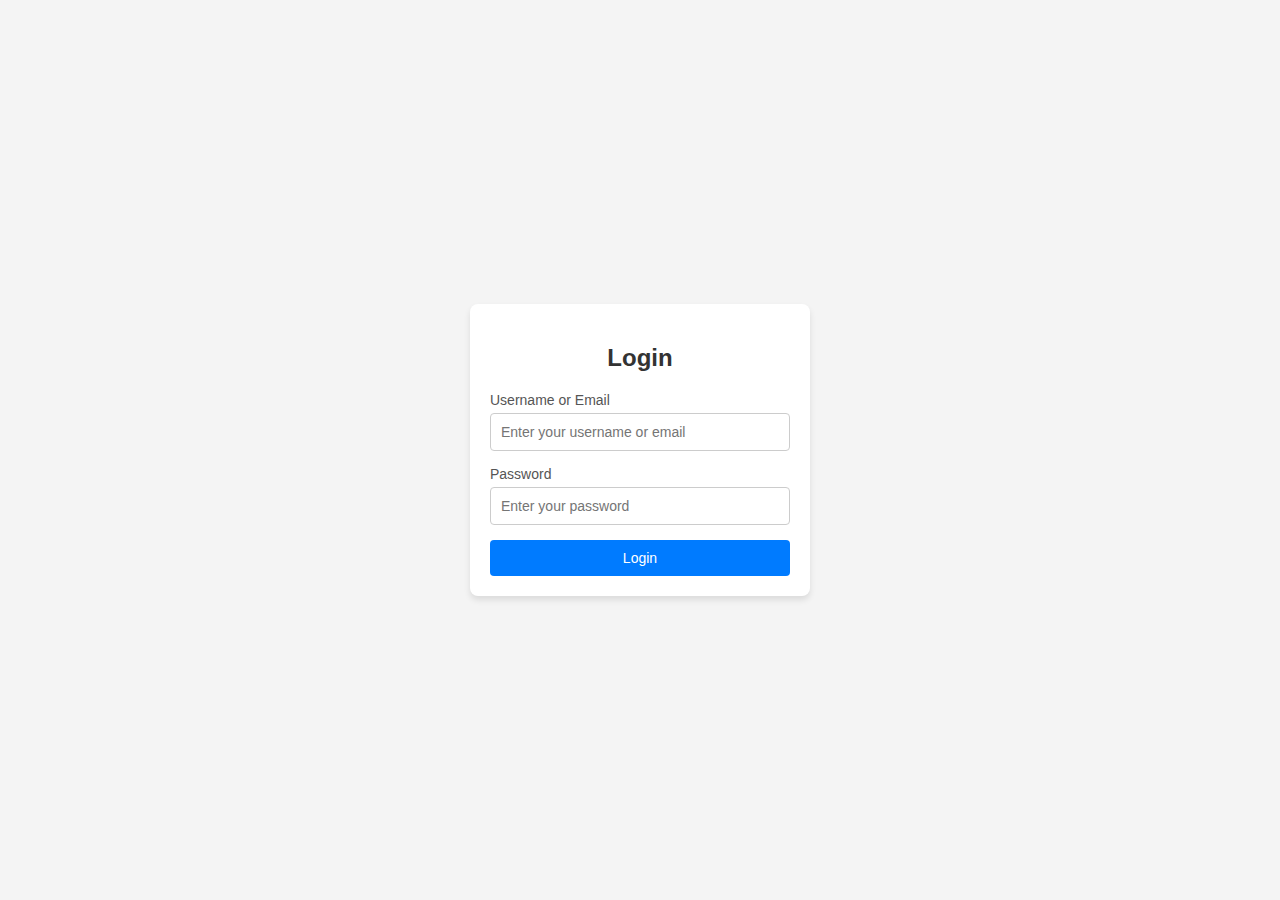
<file: index.html>
<!DOCTYPE html>
<html lang="en">
<head>
    <meta charset="UTF-8">
    <meta name="viewport" content="width=device-width, initial-scale=1.0">
    <title>Login</title>
    <style>
        body {
            font-family: Arial, sans-serif;
            background-color: #f4f4f4;
            margin: 0;
            padding: 0;
            display: flex;
            justify-content: center;
            align-items: center;
            height: 100vh;
        }
        .login-container {
            background: white;
            padding: 20px;
            border-radius: 8px;
            box-shadow: 0 4px 6px rgba(0, 0, 0, 0.1);
            width: 300px;
        }
        .login-container h2 {
            text-align: center;
            margin-bottom: 20px;
            color: #333;
        }
        .login-container form {
            display: flex;
            flex-direction: column;
        }
        .login-container label {
            font-size: 14px;
            color: #555;
            margin-bottom: 5px;
        }
        .login-container input[type="text"],
        .login-container input[type="password"] {
            padding: 10px;
            font-size: 14px;
            margin-bottom: 15px;
            border: 1px solid #ccc;
            border-radius: 4px;
        }
        .login-container button {
            padding: 10px;
            background-color: #007BFF;
            color: white;
            border: none;
            border-radius: 4px;
            cursor: pointer;
            font-size: 14px;
        }
        .login-container button:hover {
            background-color: #0056b3;
        }
        .error-message {
            color: red;
            font-size: 12px;
            margin-top: -10px;
            margin-bottom: 15px;
            display: none; /* Initially hidden */
        }
    </style>
</head>
<body>
<div class="login-container">
    <h2>Login</h2>
    <form id="login-form">
        <label for="username">Username or Email</label>
        <input type="text" id="username" name="username" placeholder="Enter your username or email" required>

        <label for="password">Password</label>
        <input type="password" id="password" name="password" placeholder="Enter your password" required>

        <p class="error-message" id="error-message">Invalid credentials, please try again.</p>

        <button type="submit">Login</button>
    </form>
</div>

<script>
    const form = document.getElementById('login-form');
    const errorMessage = document.getElementById('error-message');

    form.addEventListener('submit', async (event) => {
        localStorage.clear();
        event.preventDefault();
        const username = form.username.value;
        const password = form.password.value;

        try {
            const response = await fetch('https://01.kood.tech/api/auth/signin', {
                method: 'POST',
                headers: {
                    'Authorization': `Basic ${btoa(username + ':' + password)}`,
                },
            });

            if (response.ok) {
                let jwt = await response.text();
                jwt = jwt.replace(/^"|"$/g, '');

                // Store JWT in local storage and redirect to profile page
                localStorage.setItem('jwt', jwt);

                const decodedJWT = decodeJWT(jwt);

                const userId = decodedJWT["https://hasura.io/jwt/claims"]["x-hasura-user-id"];

                // Store User ID in local storage and redirect to profile page
                localStorage.setItem('userid', userId);
                window.location.href = 'profile.html';
            } else {
                errorMessage.style.display = 'block';
            }
        } catch (error) {
            console.error('Error logging in:', error);
            errorMessage.style.display = 'block';
        }
    });

    function decodeJWT(jwt) {
        const base64Url = jwt.split('.')[1];  // Get the payload part (middle part)
        const base64 = base64Url.replace(/-/g, '+').replace(/_/g, '/');  // Fix base64 URL encoding
        const jsonPayload = decodeURIComponent(atob(base64).split('').map(function(c) {
            return '%' + ('00' + c.charCodeAt(0).toString(16)).slice(-2);
        }).join(''));

        return JSON.parse(jsonPayload);
    }
</script>
</body>
</html>
</file>
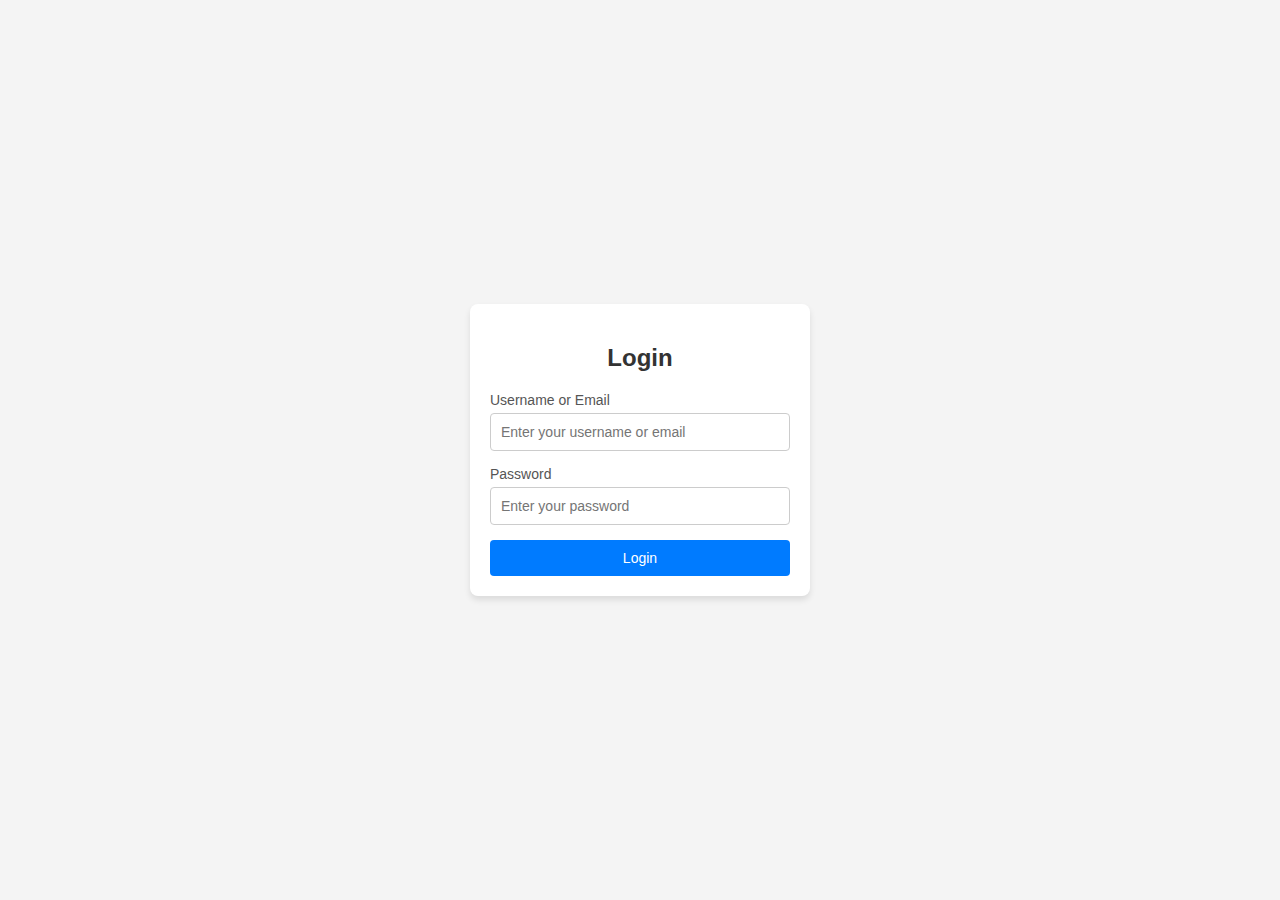
<file: profile.html>
<!DOCTYPE html>
<html lang="en">
<head>
    <meta charset="UTF-8">
    <meta name="viewport" content="width=device-width, initial-scale=1.0">
    <title>Profile</title>
    <link rel="stylesheet" href="style.css">
</head>
<body>
<div class="container">
    <h1>Profile</h1>

    <!-- Basic User Info Section -->
    <div class="section" id="user-info">
        <h2>Basic Information</h2>
        <p><strong>ID:</strong> <span id="user-id"></span></p>
        <p><strong>Username:</strong> <span id="user-login"></span></p>
        <p><strong>Email:</strong> <span id="user-email"></span></p>
        <p><strong>Audit Ratio:</strong> <span id="audit-ratio"></span></p>
    </div>

    <!-- Statistics Section -->
    <div class="section" id="statistics">
        <h2>Statistics</h2>
        <div class="graphs" id="xp-graph">
            <!-- Bar Graph for XP by Project -->
        </div>
        <div class="graphs" id="graph-container">
            <!-- Another Graph (XP Earned by Project) -->
        </div>
    </div>

    <!-- Logout Button -->
    <a href="index.html" class="logout-btn" id="logout-btn">Log Out</a>
</div>

<script src="https://d3js.org/d3.v7.min.js"></script>

<script>
    const jwt = localStorage.getItem('jwt');
    const userid = localStorage.getItem('userid');
    if (!jwt || !userid) {
        alert('You must log in first!');
        window.location.href = 'index.html';
    }

    async function fetchUserData() {
        try {
            const response = await makeGraphQLRequest(`{
                transaction {
                    amount
                    createdAt
                    path
                }
                user(where: { id: { _eq: ${userid} } }) {
                    id
                    login
                    attrs
                    auditRatio
                }
            }`, jwt);

            if (response && response.data) {
                displayUserData(response.data.user[0]);

                console.log(response);

                let extractedData = extractAndGroupData(response.data);
                console.log("extractedData: ", extractedData);

                let extractedDataProj = extractAndGroupDataByProject(response.data);
                console.log("extractedDataProj: ", extractedDataProj);

                let xp = xpEarnedOverTime(extractedData);
                console.log(xp);
                createSvgPolylineGraph(xp, "xp-graph")

                generateSVGGraph(extractedDataProj, "graph-container");


                let projects = groupByProject(extractedData);
                console.log(projects)


            }
        } catch (error) {
            alert("Error fetching user data.");
            console.error('Error:', error);
            window.location.href = 'index.html';
        }
    }

    async function fetchAuditData() {
        try {
            const query = `
                {
                    results(where: { auditorId: { _eq: "${userid}" } }) {
                        id
                        score
                        feedback
                    }
                }`;

            const response = await makeGraphQLRequest(query, jwt);

            console.log("response");
            console.log(response);

            if (response && response.data) {
                console.log("response");
                console.log(response);

            }
        } catch (error) {
            alert("Error fetching user data.");
            console.error('Error:', error);
            window.location.href = 'index.html';
        }
    }

    function extractAndGroupData(data) {
        return data.transaction.map(transaction => {
            const pathParts = transaction.path.split('/');
            const name = pathParts[2]; // Extract the second word in the path
            const amount = parseInt(transaction.amount, 10); // Parse amount as integer
            const date = transaction.createdAt.split('T')[0]; // Extract date (YYYY-MM-DD format)
            return { name, amount, date };
        });
    }

    function extractAndGroupDataByProject(data) {
        const groupedData = {};

        data.transaction
            .filter(transaction => {
                // Check if path starts with '/johvi/div-01/' and has at least three '/' signs
                const pathParts = transaction.path.split('/');
                return transaction.path.startsWith('/johvi/div-01/') && pathParts.length >= 3;
            })
            .forEach(transaction => {
                // Extract the last part of the path (after the third '/')
                const pathParts = transaction.path.split('/');
                const name = pathParts[pathParts.length - 1];  // Last part of the path
                const amount = transaction.amount;  // Amount from transaction

                // Accumulate amounts for the same name
                if (groupedData[name]) {
                    groupedData[name].amount += amount;
                } else {
                    groupedData[name] = { name, amount };
                }
            });

        // Convert the groupedData object into an array
        return Object.values(groupedData);
    }


    function displayUserData(user) {
        if (user) {
            document.getElementById('user-id').textContent = user.id || 'N/A';
            document.getElementById('user-login').textContent = user.login || 'N/A';
            document.getElementById('user-email').textContent = user.attrs?.email || 'N/A';
            document.getElementById('audit-ratio').textContent = user.auditRatio?.toFixed(2) || 'N/A';
        }
    }

    async function makeGraphQLRequest(query, token) {
        const response = await fetch('https://01.kood.tech/api/graphql-engine/v1/graphql', {
            method: 'POST',
            headers: {
                'Authorization': `Bearer ${token}`,
                'Content-Type': 'application/json'
            },
            body: JSON.stringify({ query })
        });

        if (!response.ok) {
            throw new Error('Failed to fetch data');
        }

        return await response.json();
    }

    document.getElementById('logout-btn').addEventListener('click', () => {
        localStorage.removeItem('jwt');
    });

    function xpEarnedOverTime(data) {

        let xpByDate = data.reduce((acc, {date, amount}) => {
            acc[date] = (acc[date] || 0) + amount;
            return acc;
        }, {});

        let cumulativeXP = [];
        let totalXP = 0;
        Object.keys(xpByDate).sort().forEach(date => {
            totalXP += xpByDate[date];
            cumulativeXP.push({date, xp: totalXP});
        });

        return cumulativeXP;
    }

    function groupByProject (data){
        return data.reduce((acc, { name, amount }) => {
            acc[name] = (acc[name] || 0) + amount;
            return acc;
        }, {});
    }

    function createSvgPolylineGraph(data, containerId, width = 800, height = 400, padding = 50) {
        // Sort data by date
        data.sort((a, b) => new Date(a.date) - new Date(b.date));

        // Parse the dates and extract min/max values
        const dates = data.map(d => new Date(d.date));
        const xps = data.map(d => d.xp);
        const minDate = Math.min(...dates);
        const maxDate = Math.max(...dates);
        const minXp = Math.min(...xps);
        const maxXp = Math.max(...xps);

        // Scaling functions
        const xScale = (date) => {
            const normalized = (date - minDate) / (maxDate - minDate);
            return padding + normalized * (width - 2 * padding);
        };

        const yScale = (xp) => {
            const normalized = (xp - minXp) / (maxXp - minXp);
            return height - padding - normalized * (height - 2 * padding);
        };

        // Generate points for the polyline
        const points = data.map(d => `${xScale(new Date(d.date))},${yScale(d.xp)}`).join(' ');

        // Create SVG element
        const svgNS = "http://www.w3.org/2000/svg";
        const svg = document.createElementNS(svgNS, "svg");
        svg.setAttribute("width", width);
        svg.setAttribute("height", height);
        svg.style.border = "1px solid black";

        // Add title for the graph (Total XP Earned)
        const title = document.createElementNS(svgNS, "text");
        title.setAttribute("x", width / 2);
        title.setAttribute("y", padding / 2);
        title.setAttribute("text-anchor", "middle");
        title.setAttribute("font-size", "20px");
        title.setAttribute("font-weight", "bold");
        title.textContent = "Total XP Earned";
        svg.appendChild(title);

        // Create polyline
        const polyline = document.createElementNS(svgNS, "polyline");
        polyline.setAttribute("points", points);
        polyline.setAttribute("fill", "none");
        polyline.setAttribute("stroke", "blue");
        polyline.setAttribute("stroke-width", 2);
        svg.appendChild(polyline);

        // Create axes
        const createLine = (x1, y1, x2, y2, color = "black") => {
            const line = document.createElementNS(svgNS, "line");
            line.setAttribute("x1", x1);
            line.setAttribute("y1", y1);
            line.setAttribute("x2", x2);
            line.setAttribute("y2", y2);
            line.setAttribute("stroke", color);
            line.setAttribute("stroke-width", 1);
            return line;
        };

        // X-axis
        svg.appendChild(createLine(padding, height - padding, width - padding, height - padding));

        // Y-axis
        svg.appendChild(createLine(padding, height - padding, padding, padding));

        // Add labels
        const createText = (x, y, text, anchor = "middle", size = "12px") => {
            const label = document.createElementNS(svgNS, "text");
            label.setAttribute("x", x);
            label.setAttribute("y", y);
            label.setAttribute("font-size", size);
            label.setAttribute("text-anchor", anchor);
            label.textContent = text;
            return label;
        };

        // X-axis labels
        const xTicks = 5;
        for (let i = 0; i <= xTicks; i++) {
            const date = new Date(minDate + (i / xTicks) * (maxDate - minDate));
            const xPos = xScale(date);
            svg.appendChild(createLine(xPos, height - padding, xPos, height - padding + 5));
            svg.appendChild(createText(xPos, height - padding + 20, date.toLocaleDateString(), "middle"));
        }

        // Y-axis labels
        const yTicks = 5;
        for (let i = 0; i <= yTicks; i++) {
            const xp = minXp + (i / yTicks) * (maxXp - minXp);
            const yPos = yScale(xp);
            svg.appendChild(createLine(padding - 5, yPos, padding, yPos));
            svg.appendChild(createText(padding - 10, yPos + 4, xp.toFixed(0), "end"));
        }

        // Axis titles
        svg.appendChild(createText(width / 2, height - 10, "Date", "middle", "16px"));
        svg.appendChild(createText(20, height / 2, "XP", "middle", "16px"));

        // Add to container
        const container = document.getElementById(containerId);
        container.innerHTML = ""; // Clear previous content
        container.appendChild(svg);
    }



    function generateSVGGraph(data) {
        const width = 800;
        const height = 600;
        const margin = 50;

        const maxAmount = Math.max(...data.map(item => item.amount));
        const xScale = d3.scaleBand().domain(data.map(d => d.name)).range([margin, width - margin]).padding(0.1);
        const yScale = d3.scaleLinear().domain([0, maxAmount]).range([height - margin, margin]);

        // Create the SVG container
        const svg = d3.select("#xp-graph").append("svg")
            .attr("width", width)
            .attr("height", height);

        // Add a title for the graph
        svg.append("text")
            .attr("x", width / 2)
            .attr("y", margin / 2)
            .attr("text-anchor", "middle")
            .attr("font-size", "20px")
            .attr("font-weight", "bold")
            .text("XP Earned by Project");

        // Draw the bars
        svg.selectAll(".bar")
            .data(data)
            .enter().append("rect")
            .attr("class", "bar")
            .attr("x", d => xScale(d.name))
            .attr("y", d => yScale(d.amount))
            .attr("width", xScale.bandwidth())
            .attr("height", d => height - margin - yScale(d.amount))
            .attr("fill", "steelblue");

        // Add x-axis
        svg.selectAll(".x-axis")
            .data([0])
            .enter().append("g")
            .attr("class", "x-axis")
            .attr("transform", `translate(0,${height - margin})`)
            .call(d3.axisBottom(xScale));

        // Add y-axis
        svg.selectAll(".y-axis")
            .data([0])
            .enter().append("g")
            .attr("class", "y-axis")
            .attr("transform", `translate(${margin},0)`)
            .call(d3.axisLeft(yScale));
    }






    fetchUserData();
    //fetchAuditData();


</script>
</body>
</html>
</file>
<file: style.css>
body {
	font-family: Arial, sans-serif;
	background-color: #f4f4f4;
	margin: 0;
	padding: 0;
}

.container {
	max-width: 800px;
	margin: 20px auto;
	background: white;
	padding: 20px;
	border-radius: 8px;
	box-shadow: 0 4px 6px rgba(0, 0, 0, 0.1);
}

h1 {
	text-align: center;
	color: #333;
}

.section {
	margin-bottom: 20px;
}

.section h2 {
	font-size: 18px;
	color: #555;
	margin-bottom: 10px;
}

.logout-btn {
	display: block;
	margin: 20px auto;
	padding: 10px 20px;
	background-color: #dc3545;
	color: white;
	border: none;
	border-radius: 4px;
	cursor: pointer;
	text-align: center;
	text-decoration: none;
}

.logout-btn:hover {
	background-color: #a71d2a;
}

.graphs {
	display: flex;
	gap: 20px;
	flex-wrap: wrap;
}

.graph {
	flex: 1;
	min-width: 300px;
	height: 200px;
	border: 1px solid #ccc;
	border-radius: 4px;
	padding: 10px;
	position: relative;
}

.graph path {
	stroke-linecap: round;
	stroke-width: 2;
}

.graph text {
	font-size: 12px;
	fill: #555;
}

.graph line {
	stroke: #ccc;
	stroke-width: 1;
}

.graph rect:hover {
	fill: #1c7c1c;
}

/* Style the search field */
div.searchBar input[type="text"] {
	padding: 10px;
	font-size: 17px;
	border: 1px solid grey;
	float: left;
	width: 75%;
	background: #f1f1f1;
}

/* Style the submit button */
div.searchBar button {
	float: left;
	width: 15%;
	padding: 10px;
	background: #2196f3;
	color: white;
	font-size: 17px;
	border: 1px solid grey;
	border-left: none; /* Prevent double borders */
	cursor: pointer;
}

div.searchBar button:hover {
	background: #0b7dda;
}

.searchBar {
	margin: auto;
	max-width: 350px;
	display: flex;
}

#infoBoxes {
	max-width: 1200px;
	margin: 0 auto;
	display: flex;
	align-items: center;
	justify-content: center;
	gap: 1rem;
}

/* temp */
.box {
	background-color: #0b7dda;
	color: white;
	padding: 1rem;
	height: 3.3rem;
	min-width: 300px;
	display: flex;
	align-items: center;
	justify-content: center;
	text-align: center;
	border-radius: 5px;
	box-shadow: 0 19px 38px rgb(0 0 0 / 30%), 0 15px 12px rgb(0 0 0 / 22%);
}

#loading {
	display: flex;
	align-items: center;
	justify-content: center;
}

.loader {
	border: 16px solid #0b7dda27;
	border-top: 16px solid #0b7dda;
	border-radius: 50%;
	width: 120px;
	height: 120px;
	animation: spin 2s linear infinite;
}

@keyframes spin {
	0% {
		transform: rotate(0deg);
	}
	100% {
		transform: rotate(360deg);
	}
}

#graphs {
	display: grid;
	align-items: center;
	justify-content: center;
}

#chart1,
#chart2 {
	border: #0b7dda;
	border-style: solid;
	border-width: 5px;
	background-color: #0b7dda27;
}

.container {
	width: 80%;
	margin: 0 auto;
}

.section {
	margin-bottom: 30px;
}

.graphs {
	margin-top: 20px;  /* Adds some spacing between the graphs */
}

.graph {
	width: 100%;
	height: 400px;  /* Adjust height as needed */
	border: 1px solid #ccc;
}

#graph-container {
	position: relative;
	top: 30px; /* Moves the graph down */
	left: 50px; /* Moves the graph to the right */
}
</file>
